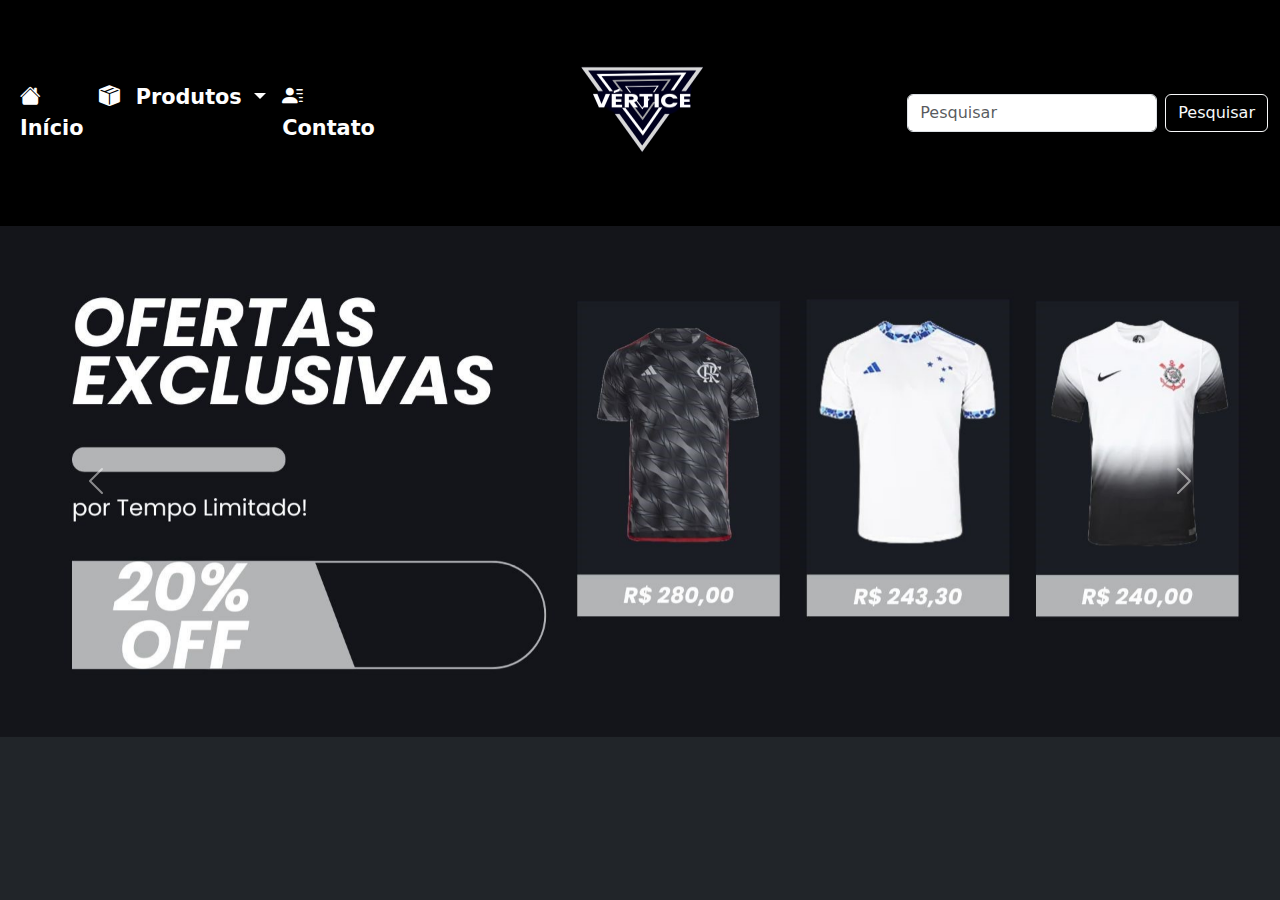
<file: index.html>
<!DOCTYPE html>
<html lang="pt-BR">
<head>
    <meta charset="UTF-8">
    <meta name="viewport" content="width=device-width, initial-scale=1.0">
    <title>Vértice - Página Principal</title>
    <link href="https://cdn.jsdelivr.net/npm/bootstrap@5.3.3/dist/css/bootstrap.min.css" rel="stylesheet" integrity="sha384-QWTKZyjpPEjISv5WaRU9OFeRpok6YctnYmDr5pNlyT2bRjXh0JMhjY6hW+ALEwIH" crossorigin="anonymous">
    <link rel="stylesheet" href="https://cdn.jsdelivr.net/npm/bootstrap-icons@1.11.3/font/bootstrap-icons.min.css">
    <link rel="stylesheet" href="Vertice.css">
</head>
<body class="bg-dark text-white">
    <header>
        <nav class="navbar navbar-expand-lg navbar-light">
            <div class="container-fluid">
              <div class="collapse navbar-collapse" id="navbarNav">
                <ul class="navbar-nav me-auto">
                    <li class="nav-item"><a class="nav-link" href="index.html"><i class="bi bi-house-fill me-2"></i> Início</a></li>
                    
                    <li class="nav-item dropdown">
                        <a class="nav-link dropdown-toggle" href="#" id="navbarDropdown" role="button" data-bs-toggle="dropdown" aria-expanded="false">
                            <i class="bi bi-box-seam-fill me-2"></i> Produtos
                        </a>
                        <ul class="dropdown-menu" aria-labelledby="navbarDropdown">
                            <li><a class="dropdown-item" href="Calca.html"><i class="bi bi-bag me-2"></i> Calças</a></li>
                            <li><a class="dropdown-item" href="Time.html"><i class="bi bi-bag me-2"></i> Camisas de Time</a></li>
                            <li><a class="dropdown-item" href="Street.html"><i class="bi bi-bag me-2"></i> Camisetas Streetwear</a></li>
                        </ul>
                    </li>
                    <li class="nav-item"><a class="nav-link" href="Contato.html"><i class="bi bi-person-lines-fill me-2"></i> Contato</a></li>
                </ul>
                <div class="d-flex justify-content-center w-100">
                    <a href="index.html" class="navbar-brand mx-auto">
                      <img src="img/file.png" alt="Logo" width="250" height="200">
                    </a>
                </div>
                
                <button class="navbar-toggler" type="button" data-bs-toggle="collapse" data-bs-target="#navbarNav" aria-controls="navbarNav" aria-expanded="false" aria-label="Toggle navigation">
                    <span class="navbar-toggler-icon"></span>
                </button>
                
                <form class="d-flex" role="search">
                    <input class="form-control me-2" type="search" placeholder="Pesquisar" aria-label="Search" style="width: 250px;">
                    <button class="btn btn-outline-light" type="submit">Pesquisar</button>
                </form>
            </div>
        </nav>
    </header>

    <main> 
        <div id="carouselExampleAutoplaying" class="carousel slide" data-bs-ride="carousel">
            <div class="carousel-inner">
                <div class="carousel-item active">
                    <img src="img/1.jpg" class="d-block w-100" alt="...">
                </div>
                <div class="carousel-item">
                    <img src="img/2.jpg" class="d-block w-100" alt="...">
                </div>
                <div class="carousel-item">
                    <img src="img/3.jpg" class="d-block w-100" alt="...">
                </div>
            </div>
            <button class="carousel-control-prev" type="button" data-bs-target="#carouselExampleAutoplaying" data-bs-slide="prev">
                <span class="carousel-control-prev-icon" aria-hidden="true"></span>
                <span class="visually-hidden">Previous</span>
            </button>
            <button class="carousel-control-next" type="button" data-bs-target="#carouselExampleAutoplaying" data-bs-slide="next">
                <span class="carousel-control-next-icon" aria-hidden="true"></span>
                <span class="visually-hidden">Next</span>
            </button>
        </div>
    </main>

    <footer class="bg-dark text-white text-center">
        <script src="https://cdn.jsdelivr.net/npm/bootstrap@5.3.3/dist/js/bootstrap.bundle.min.js" integrity="sha384-YvpcrYf0tY3lHB60NNkmXc5s9fDVZLESaAA55NDzOxhy9GkcIdslK1eN7N6jIeHz" crossorigin="anonymous"></script>
    </footer>
</body>
</html>
</file>
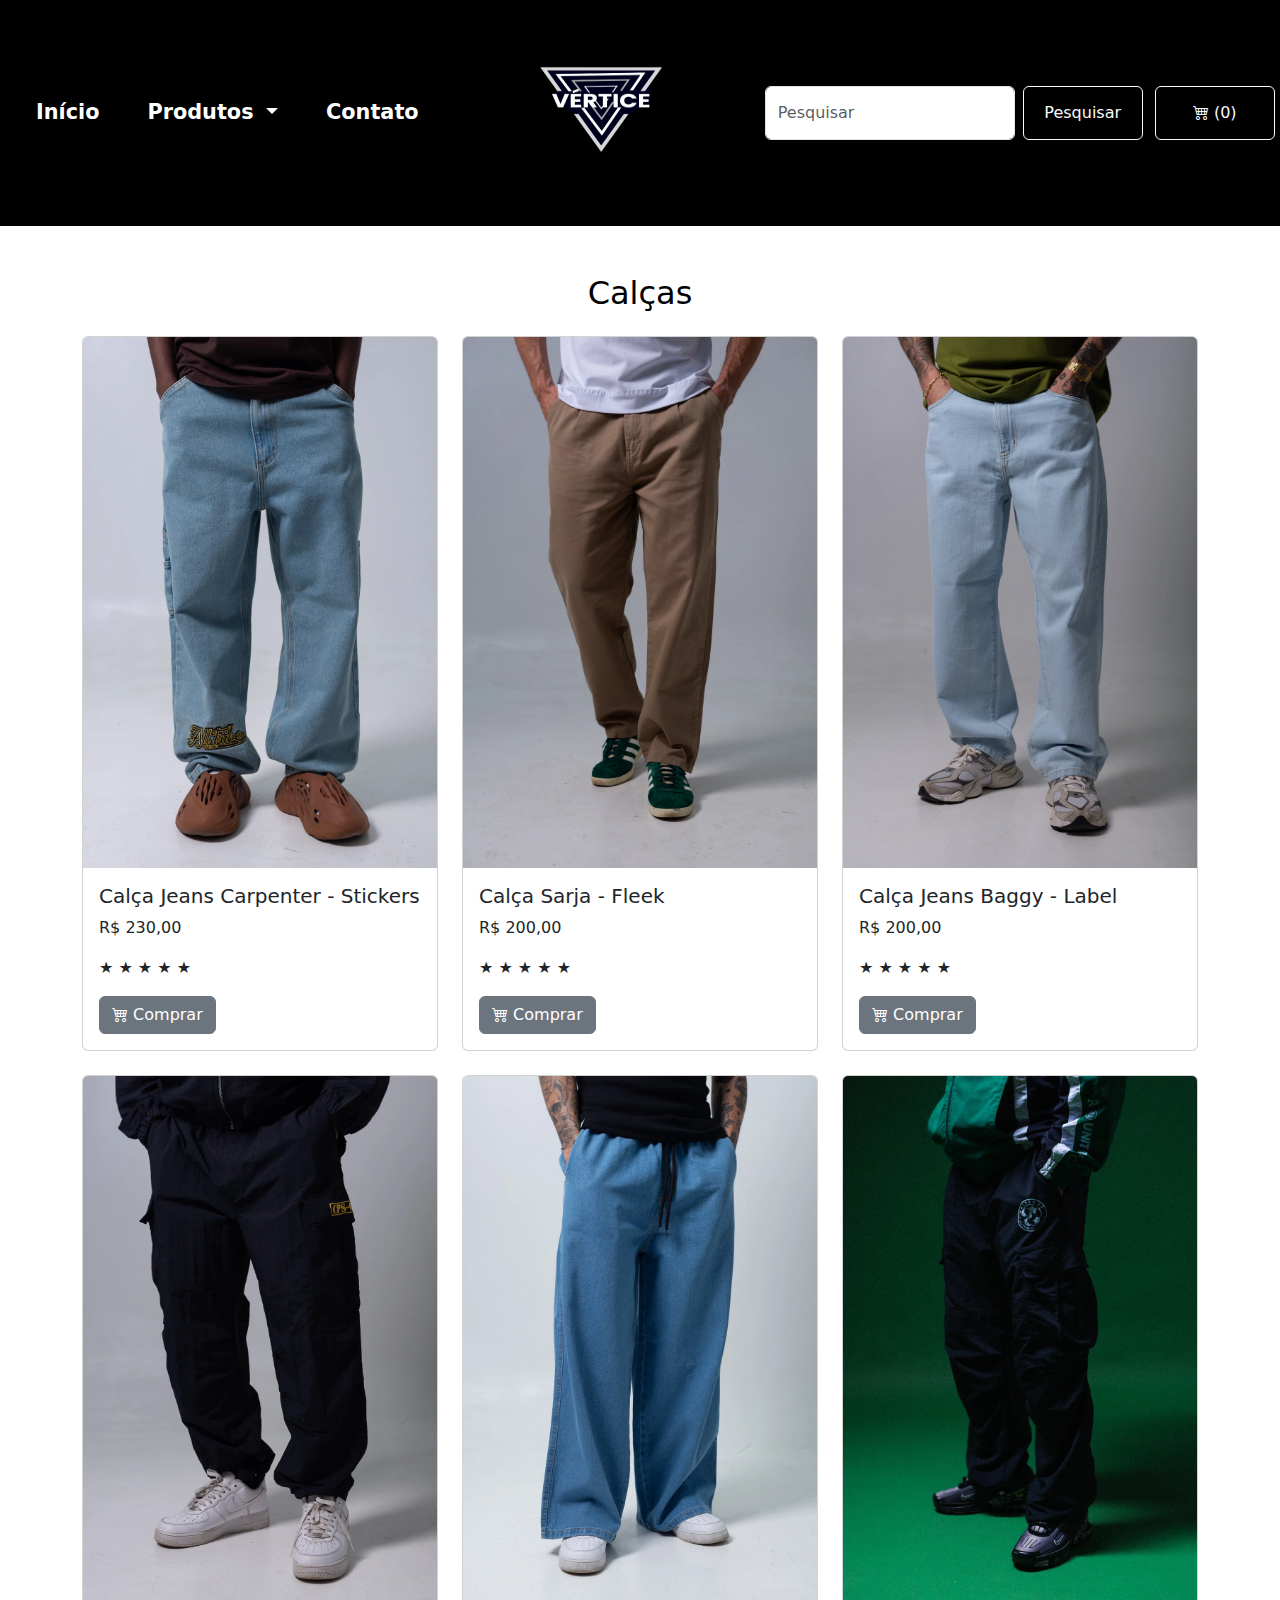
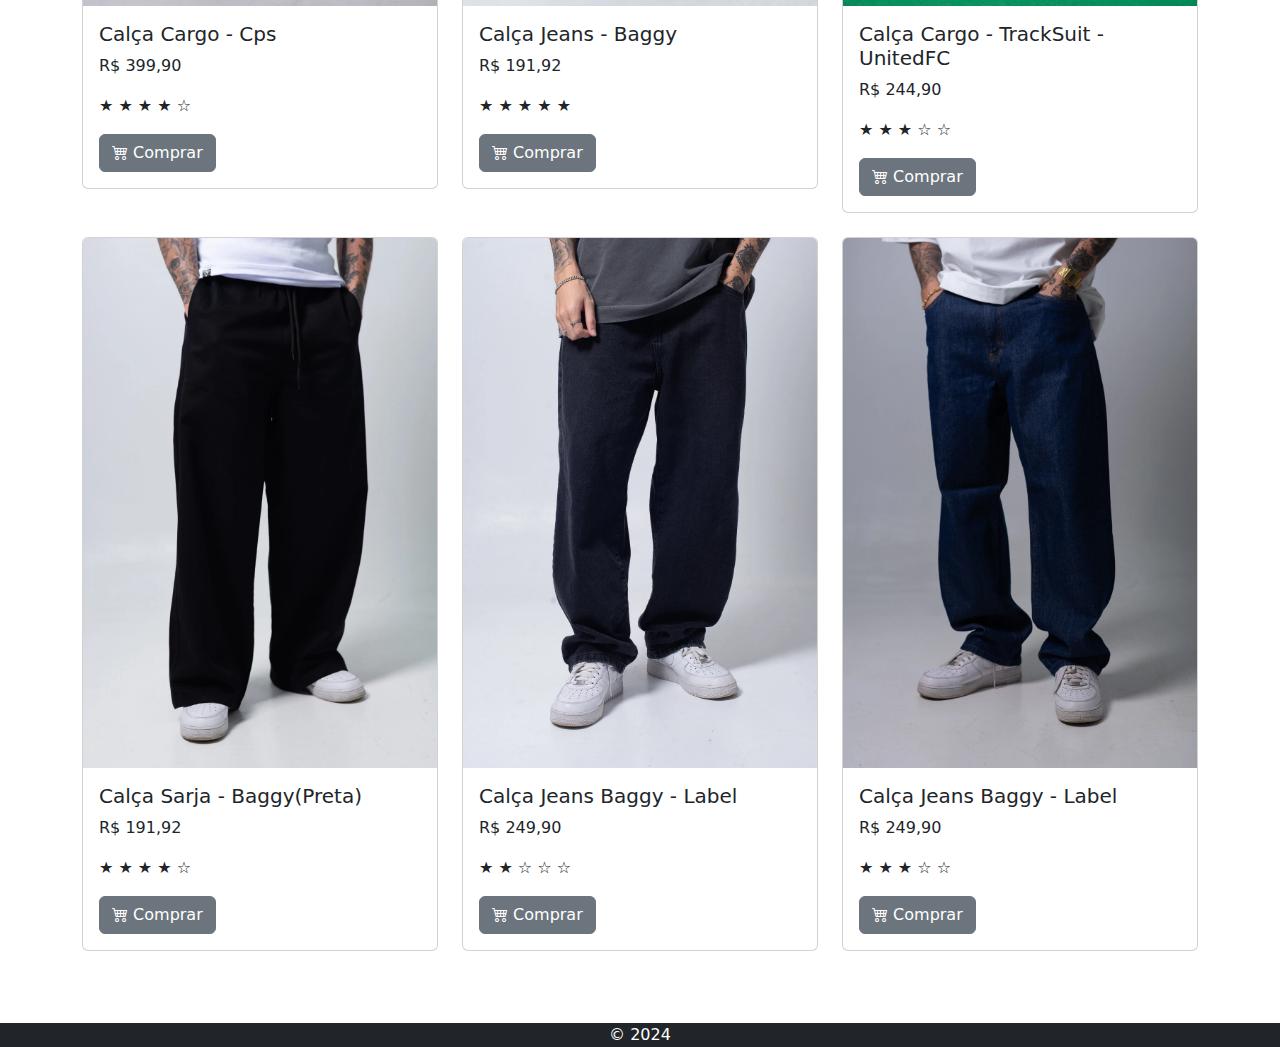
<file: Calca.html>
<!DOCTYPE html>
<html lang="pt-br">
<head>
    <meta charset="UTF-8">
    <title>Vértice - Calças </title>
    <link href="https://cdn.jsdelivr.net/npm/bootstrap@5.3.3/dist/css/bootstrap.min.css" rel="stylesheet" integrity="sha384-QWTKZyjpPEjISv5WaRU9OFeRpok6YctnYmDr5pNlyT2bRjXh0JMhjY6hW+ALEwIH" crossorigin="anonymous">
    <link rel="stylesheet" href="https://cdn.jsdelivr.net/npm/bootstrap-icons@1.11.3/font/bootstrap-icons.min.css">
    <link rel="stylesheet" href="css/Vertice.css">
    
</head>
<body class="bg-white text-black">

<header><nav class="navbar navbar-expand-lg navbar-light">
    <div class="container-fluid">
      <div class="collapse navbar-collapse" id="navbarNav">
       
        <ul class="navbar-nav me-auto">
            <li class="nav-item mx-3"><a class="nav-link" href="index.html">Início</a></li>
            
            <li class="nav-item dropdown mx-3">
                <a class="nav-link dropdown-toggle" href="#" id="navbarDropdown" role="button" data-bs-toggle="dropdown" aria-expanded="false">
                    Produtos
                </a>
                <ul class="dropdown-menu" aria-labelledby="navbarDropdown">
                    <li><a class="dropdown-item" href="Calca.html">Calças</a></li>
                    <li><a class="dropdown-item" href="Time.html">Camisas de Time</a></li>
                    <li><a class="dropdown-item" href="Street.html">Camisetas Streetwear</a></li>
                </ul>
            </li>
            
            <li class="nav-item mx-3"><a class="nav-link" href="Contato.html">Contato</a></li>
        </ul>
            </li>
        <div class="d-flex justify-content-center w-100">
            <a href="index.html" class="navbar-brand mx-auto">
                <img src="img/file.png" alt="Logo" width="250" height="200">
            </a>
        </div>
        
        <button class="navbar-toggler" type="button" data-bs-toggle="collapse" data-bs-target="#navbarNav" aria-controls="navbarNav" aria-expanded="false" aria-label="Toggle navigation">
            <span class="navbar-toggler-icon"></span>
        </button>
        
       
            
        <form class="d-flex" role="search">
            <input class="form-control me-2" type="search" placeholder="Pesquisar" aria-label="Search" style="width: 250px;">
            <button class="btn btn-outline-light" type="submit">Pesquisar</button>
        </form>
        </div>
    </div>
   
    <div class="d-flex">
        <button class="btn btn-outline-light" data-bs-toggle="modal" data-bs-target="#cartModal"><i class="bi bi-cart4"></i> (<span id="cartCount">0</span>)
        </button>
    </div>
    &emsp13;
</nav></header>
<main><div class="container my-5">
    <h2 class="text-center bg-white mb-4">Calças</h2>
    <div class="row">
        
        <div class="col-md-4 mb-4">
            <div class="card">
                <img src="img/escrita.jpg" class="card-img-top" alt="Imagem da Roupa 1">
                <div class="card-body">
                    <h5 class="card-title">Calça Jeans Carpenter - Stickers</h5>
                    <p class="card-text">R$ 230,00</p>
                    <div class="star-rating">
                        <span>★ ★ ★ ★ ★</span>
                    </div>
                    <button class="btn btn-secondary mt-3" onclick="addToCart('Calça Jeans Carpenter - Stickers', 230.00)"><i class="bi bi-cart4"></i> Comprar</button>
                </div>
            </div>
        </div>
        
        <div class="col-md-4 mb-4">
            <div class="card">
                <img src="img/modelomarrom.jpg" class="card-img-top" alt="Imagem da Roupa 2">
                <div class="card-body">
                    <h5 class="card-title">Calça Sarja - Fleek</h5>
                    <p class="card-text">R$ 200,00</p>
                    <div class="star-rating">
                        <span>★ ★ ★ ★ ★</span>
                    </div>
                    <button class="btn btn-secondary mt-3" onclick="addToCart('Calça Sarja - Fleek', 200.00)"><i class="bi bi-cart4"></i> Comprar</button>
                </div>
            </div>
        </div>
       
        <div class="col-md-4 mb-4">
            <div class="card">
                <img src="img/clara.jpg" class="card-img-top" alt="Imagem da Roupa 3">
                <div class="card-body">
                    <h5 class="card-title">Calça Jeans Baggy - Label</h5>
                    <p class="card-text">R$ 200,00</p>
                    <div class="star-rating">
                        <span>★ ★ ★ ★ ★</span>
                    </div>
                    <button class="btn btn-secondary mt-3" onclick="addToCart('Calça Jeans Baggy - Label', 200.00)"><i class="bi bi-cart4"></i> Comprar</button>
                </div>
            </div>
        </div>
        
        <div class="col-md-4 mb-4">
            <div class="card">
                <img src="img/calçacargo.jpg" class="card-img-top" alt="Imagem da Roupa 4">
                <div class="card-body">
                    <h5 class="card-title">Calça Cargo - Cps</h5>
                    <p class="card-text">R$ 399,90</p>
                    <div class="star-rating">
                        <span>★ ★ ★ ★ ☆</span>
                    </div>
                    <button class="btn btn-secondary mt-3" onclick="addToCart('Calça Cargo - Cps', 399.90)"><i class="bi bi-cart4"></i> Comprar</button>
                </div>
            </div>
        </div>
        
        <div class="col-md-4 mb-4">
            <div class="card">
                <img src="img/calçacorda.jpg" class="card-img-top" alt="Imagem da Roupa 5">
                <div class="card-body">
                    <h5 class="card-title">Calça Jeans - Baggy</h5>
                    <p class="card-text">R$ 191,92</p>
                    <div class="star-rating">
                        <span>★ ★ ★ ★ ★</span>
                    </div>
                    <button class="btn btn-secondary mt-3" onclick="addToCart('Calça Jeans - Baggy', 191.92)"><i class="bi bi-cart4"></i> Comprar</button>
                </div>
            </div>
        </div>
      
        <div class="col-md-4 mb-4">
            <div class="card">
                <img src="img/calçatime.jpg" class="card-img-top" alt="Imagem da Roupa 6">
                <div class="card-body">
                    <h5 class="card-title">Calça Cargo - TrackSuit - UnitedFC</h5>
                    <p class="card-text">R$ 244,90</p>
                    <div class="star-rating">
                        <span>★ ★ ★ ☆ ☆</span>
                    </div>
                    <button class="btn btn-secondary mt-3" onclick="addToCart('Calça Cargo - TrackSuit - UnitedFC', 244.90)"><i class="bi bi-cart4"></i> Comprar</button>
                </div>
            </div>
        </div>
     
        <div class="col-md-4 mb-4">
            <div class="card">
                <img src="img/cordapreta.jpg" class="card-img-top" alt="Imagem da Roupa 7">
                <div class="card-body">
                    <h5 class="card-title">Calça Sarja - Baggy(Preta)</h5>
                    <p class="card-text">R$ 191,92</p>
                    <div class="star-rating">
                        <span>★ ★ ★ ★ ☆</span>
                    </div>
                    <button class="btn btn-secondary mt-3" onclick="addToCart('Calça Sarja - Baggy(Preta)', 191.92)"><i class="bi bi-cart4"></i> Comprar</button>
                </div>
            </div>
        </div>
     
        <div class="col-md-4 mb-4">
            <div class="card">
                <img src="img/preta.jpg" class="card-img-top" alt="Imagem da Roupa 8">
                <div class="card-body">
                    <h5 class="card-title">Calça Jeans Baggy - Label</h5>
                    <p class="card-text">R$ 249,90</p>
                    <div class="star-rating">
                        <span>★ ★ ☆ ☆ ☆</span>
                    </div>
                    <button class="btn btn-secondary mt-3" onclick="addToCart('Calça Jeans Baggy - Label', 249.90)"><i class="bi bi-cart4"></i> Comprar</button>
                </div>
            </div>
        </div>
        
        <div class="col-md-4 mb-4">
            <div class="card">
                <img src="img/calçajeansescura.jpg" class="card-img-top" alt="Imagem da Roupa 9">
                <div class="card-body">
                    <h5 class="card-title">Calça Jeans Baggy - Label</h5>
                    <p class="card-text">R$ 249,90</p>
                    <div class="star-rating">
                        <span>★ ★ ★ ☆ ☆</span>
                    </div>
                    <button class="btn btn-secondary mt-3" onclick="addToCart('Calça Jeans Baggy - Label', 249.90)"><i class="bi bi-cart4"></i> Comprar</button>
                </div>
            </div>
        </div>
    </div>
</div>
<modal>
    <div class="modal fade" id="cartModal" tabindex="-1" aria-labelledby="cartModalLabel" aria-hidden="true">
        <div class="modal-dialog modal-dialog-centered">
            <div class="modal-content">
                <div class="modal-header">
                    <h5 class="modal-title" id="cartModalLabel">Carrinho de Compras</h5>
                    <button type="button" class="btn-close" data-bs-dismiss="modal" aria-label="Close"></button>
                </div>
                <div class="modal-body">
                    <ul id="cartItems" class="list-group">
                        <li class="list-group-item text-center">Seu carrinho está vazio</li>
                    </ul>
                </div>
                <div class="modal-footer">
                    <button type="button" class="btn btn-secondary" data-bs-dismiss="modal">Fechar</button>
                    
                </div>
            </div>
        </div>
    </div>
    </modal>
</main>
    


    


<footer class="bg-dark text-white text-center">
    <p class="mb-0">© 2024</p>
</footer>

<script src="https://cdn.jsdelivr.net/npm/@popperjs/core@2.11.7/dist/umd/popper.min.js"></script>
<script src="https://cdn.jsdelivr.net/npm/bootstrap@5.3.0/dist/js/bootstrap.min.js"></script>
<script>
    let cart = [];
    let cartCount = 0;

    function addToCart(productName, productPrice) {
        cart.push({ name: productName, price: productPrice });
        cartCount++;
        document.getElementById('cartCount').innerText = cartCount;

        const cartItems = document.getElementById('cartItems');
        cartItems.innerHTML = '';
        cart.forEach((item, index) => {
            const li = document.createElement('li');
            li.classList.add('list-group-item');
            li.textContent = `${item.name} - R$ ${item.price.toFixed(2)}`;
            cartItems.appendChild(li);
        });
    }
</script>
</body>
</html>
</file>
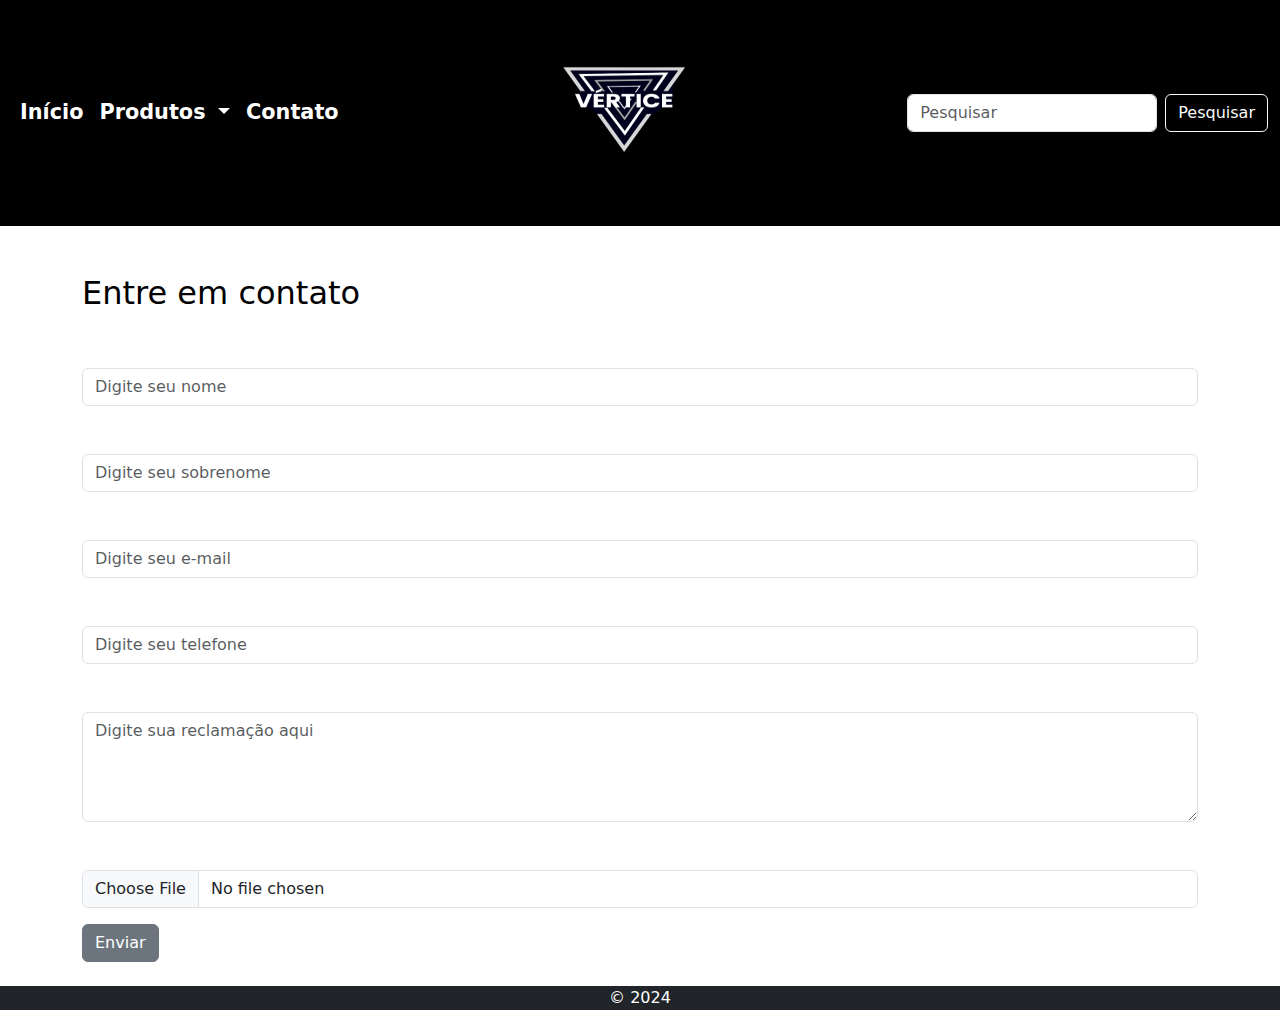
<file: Contato.html>
<!DOCTYPE html>
<html lang="pt-br">
<head>
    <meta charset="UTF-8">
    <title>Vértice - Página Principal</title>
    <link href="https://cdn.jsdelivr.net/npm/bootstrap@5.3.3/dist/css/bootstrap.min.css" rel="stylesheet" integrity="sha384-QWTKZyjpPEjISv5WaRU9OFeRpok6YctnYmDr5pNlyT2bRjXh0JMhjY6hW+ALEwIH" crossorigin="anonymous">
    <link rel="stylesheet" href="Vertice.css">
</head>
<body class="bg-white text-white">
<header> <nav class="navbar navbar-expand-lg navbar-light">
    <div class="container-fluid">
      <div class="collapse navbar-collapse" id="navbarNav">
       
        <ul class="navbar-nav me-auto">
            <li class="nav-item"><a class="nav-link" href="index.html">Início</a></li>
            
      
            <li class="nav-item dropdown">
                <a class="nav-link dropdown-toggle" href="#" id="navbarDropdown" role="button" data-bs-toggle="dropdown" aria-expanded="false">
                    Produtos
                </a>
                <ul class="dropdown-menu" aria-labelledby="navbarDropdown">
                    <li><a class="dropdown-item" href="Calca.html">Calças</a></li>
                    <li><a class="dropdown-item" href="Time.html">Camisas de Time</a></li>
                    <li><a class="dropdown-item" href="Street.html">Camisetas Streetwear</a></li>
                </ul>
            </li>
            
            <li class="nav-item"><a class="nav-link" href="Contato.html">Contato</a></li>
        </ul>
        <div class="d-flex justify-content-center w-100">
            <a href="index.html" class="navbar-brand mx-auto">
                <img src="img/file.png" alt="Logo" width="250" height="200">
            </a>
        </div>
        
        <button class="navbar-toggler" type="button" data-bs-toggle="collapse" data-bs-target="#navbarNav" aria-controls="navbarNav" aria-expanded="false" aria-label="Toggle navigation">
            <span class="navbar-toggler-icon"></span>
        </button>
        
       
            
            
        <form class="d-flex" role="search">
            <input class="form-control me-2" type="search" placeholder="Pesquisar" aria-label="Search" style="width: 250px;">
            <button class="btn btn-outline-light" type="submit">Pesquisar</button>
        </form>
        </div>
    </div>
</nav> 
</header>
<main>
    <div class="container mt-5">
        <h2 class="text-black bg-white mb-4">Entre em contato</h2>
        <form>
            <div class="mb-3">
                <label for="firstName" class="form-label">Nome</label>
                <input type="text" class="form-control" id="firstName" placeholder="Digite seu nome">
            </div>
            <div class="mb-3">
                <label for="lastName" class="form-label">Sobrenome</label>
                <input type="text" class="form-control" id="lastName" placeholder="Digite seu sobrenome">
            </div>
            <div class="mb-3">
                <label for="email" class="form-label">E-mail</label>
                <input type="email" class="form-control" id="email" placeholder="Digite seu e-mail">
            </div>
            <div class="mb-3">
                <label for="phone" class="form-label">Telefone</label>
                <input type="tel" class="form-control" id="phone" placeholder="Digite seu telefone">
            </div>
            <div class="mb-3">
                <label for="complaint" class="form-label">Reclamações</label>
                <textarea class="form-control" id="complaint" rows="4" placeholder="Digite sua reclamação aqui"></textarea>
            </div>
            <div class="mb-3">
                <label for="imageUpload" class="form-label">Anexar Imagens</label>
                <input type="file" class="form-control" id="imageUpload" accept="image/*">
            </div>
            <button type="submit" class="btn btn-secondary">Enviar</button>
        </form>
    </div>
    &emsp14;
</main>
<footer class="bg-dark text-white text-center">
    <p class="mb-0">© 2024</p>
</footer>

<script src="https://cdn.jsdelivr.net/npm/@popperjs/core@2.11.7/dist/umd/popper.min.js"></script>
<script src="https://cdn.jsdelivr.net/npm/bootstrap@5.3.0/dist/js/bootstrap.min.js"></script>

</body>
</html>
</file>
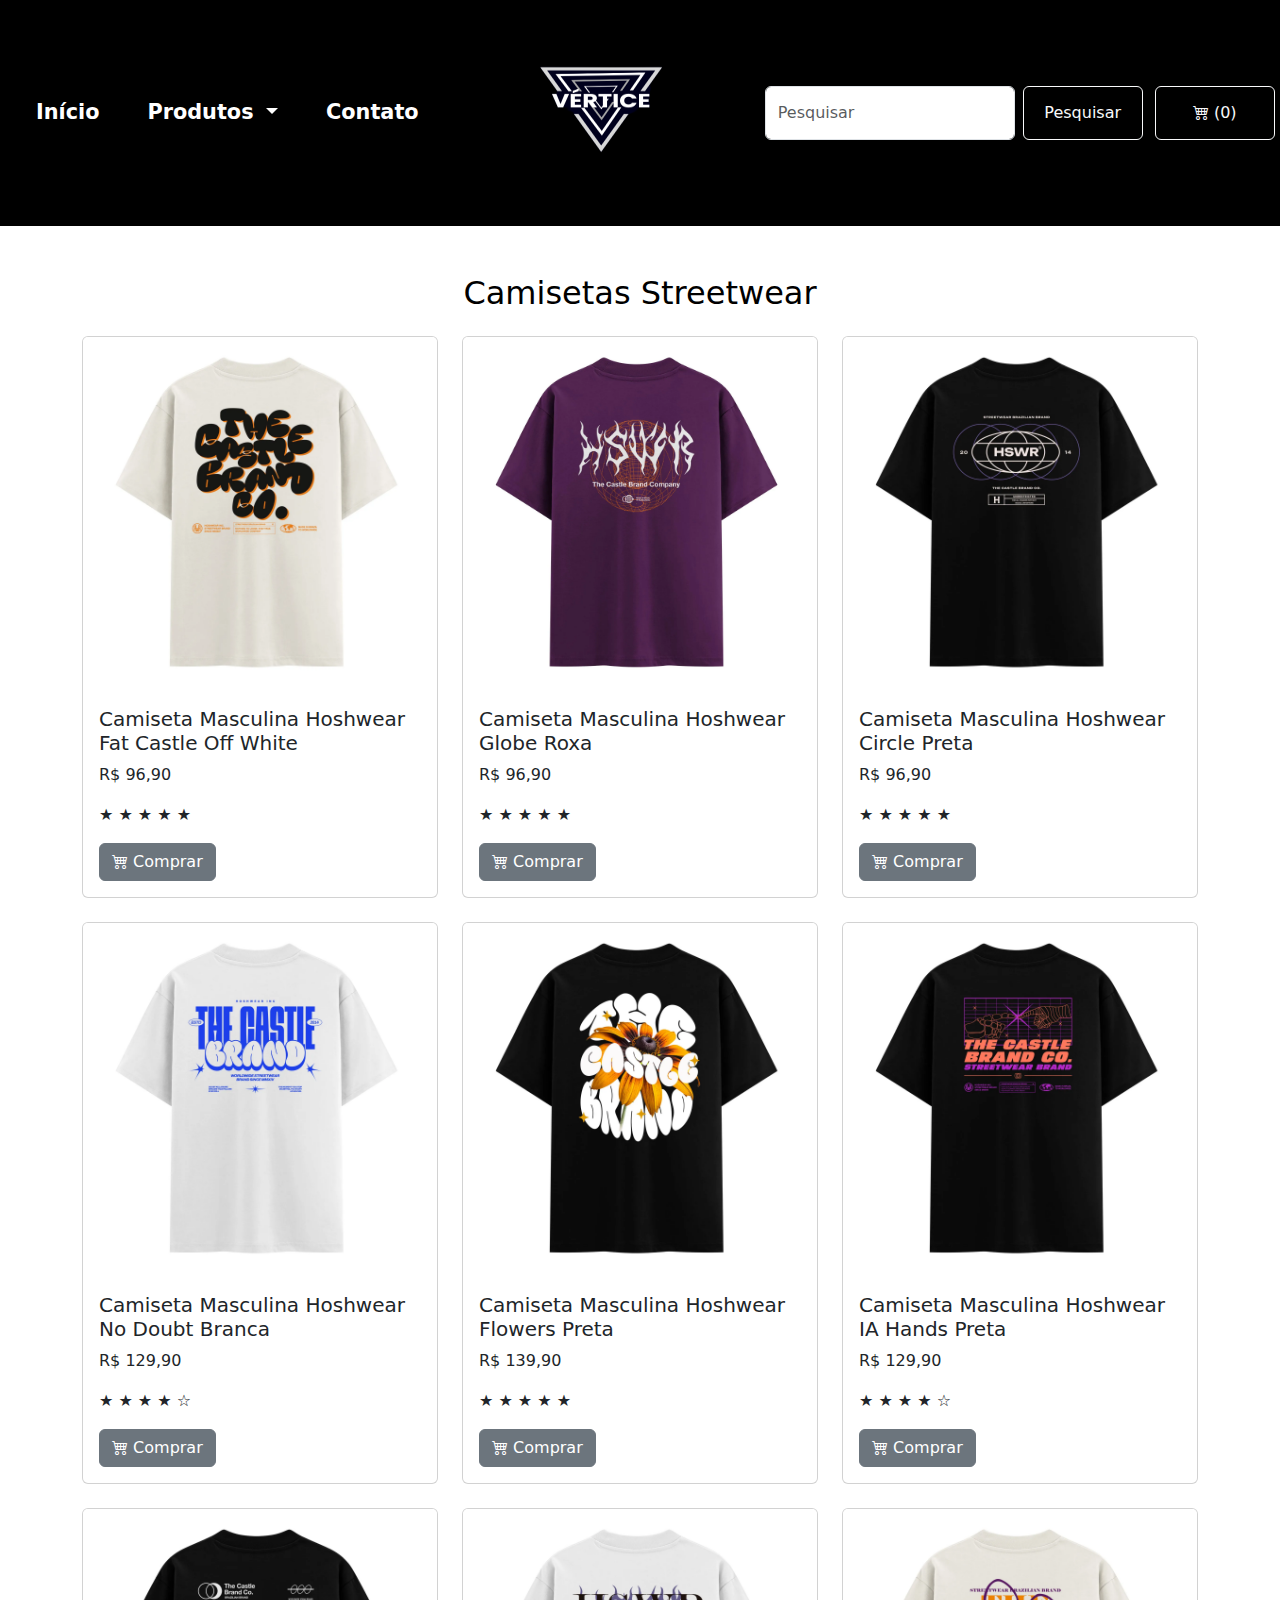
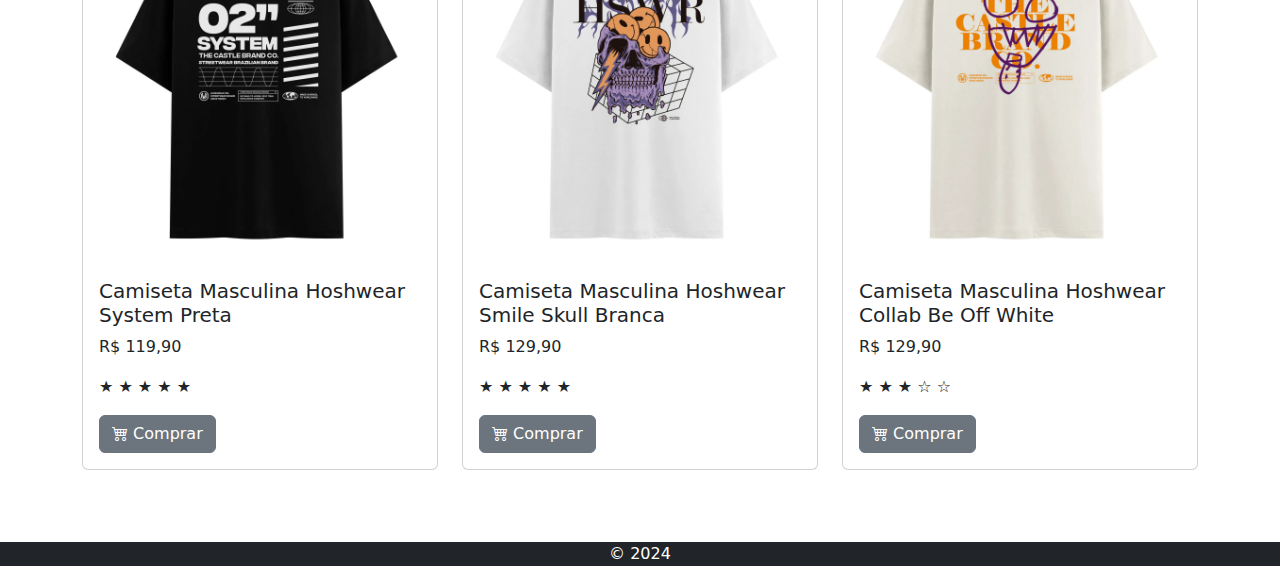
<file: street.html>
<!DOCTYPE html>
<html lang="pt-br">
<head>
    <meta charset="UTF-8">
    <title>Vértice - Camisetas Streetwear</title>
    <link href="https://cdn.jsdelivr.net/npm/bootstrap@5.3.3/dist/css/bootstrap.min.css" rel="stylesheet" integrity="sha384-QWTKZyjpPEjISv5WaRU9OFeRpok6YctnYmDr5pNlyT2bRjXh0JMhjY6hW+ALEwIH" crossorigin="anonymous">
    <link rel="stylesheet" href="css/Vertice.css">
</head>
<body class="bg-white text-black">
    <header><nav class="navbar navbar-expand-lg navbar-light">
        <div class="container-fluid">
          <div class="collapse navbar-collapse" id="navbarNav">
            <ul class="navbar-nav me-auto">
                <li class="nav-item mx-3"><a class="nav-link" href="index.html">Início</a></li>
                
                <li class="nav-item dropdown mx-3">
                    <a class="nav-link dropdown-toggle" href="#" id="navbarDropdown" role="button" data-bs-toggle="dropdown" aria-expanded="false">
                        Produtos
                    </a>
                    <ul class="dropdown-menu" aria-labelledby="navbarDropdown">
                        <li><a class="dropdown-item" href="Calca.html">Calças</a></li>
                        <li><a class="dropdown-item" href="Time.html">Camisas de Time</a></li>
                        <li><a class="dropdown-item" href="Street.html">Camisetas Streetwear</a></li>
                    </ul>
                </li>
                
                <li class="nav-item mx-3"><a class="nav-link" href="Contato.html">Contato</a></li>
            </ul>
                </li>
                
            <div class="d-flex justify-content-center w-100">
                <a href="index.html" class="navbar-brand mx-auto">
                    <img src="img/file.png" alt="Logo" width="250" height="200">
                </a>
            </div>
            
            <button class="navbar-toggler" type="button" data-bs-toggle="collapse" data-bs-target="#navbarNav" aria-controls="navbarNav" aria-expanded="false" aria-label="Toggle navigation">
                <span class="navbar-toggler-icon"></span>
            </button>
            
           
                
                
            <form class="d-flex" role="search">
                <input class="form-control me-2" type="search" placeholder="Pesquisar" aria-label="Search" style="width: 250px;">
                <button class="btn btn-outline-light" type="submit">Pesquisar</button>
            </form>
            </div>
        </div>
        <div class="d-flex">
            <button class="btn btn-outline-light" data-bs-toggle="modal" data-bs-target="#cartModal"><i class="bi bi-cart4"></i> (<span id="cartCount">0</span>)
            </button>
        </div>
        &emsp13;
    </nav>
    </nav></header>
     <main><div class="container my-5">
        <h2 class="text-center mb-4">Camisetas Streetwear</h2>
        <div class="row">
            
            <div class="col-md-4 mb-4">
                <div class="card">
                    <img src="img/laranja.jpg" class="card-img-top" alt="Imagem da Roupa 1">
                    <div class="card-body">
                        <h5 class="card-title">Camiseta Masculina Hoshwear Fat Castle Off White</h5>
                        <p class="card-text">R$ 96,90</p>
                        <div class="star-rating">
                            <span>★ ★ ★ ★ ★</span>
                        </div>
                        <button class="btn btn-secondary mt-3" onclick="addToCart('Camiseta Masculina Hoshwear Fat Castle',  96,90)"><i class="bi bi-cart4"></i> Comprar</button>
                    </div>
                </div>
            </div>
            
            <div class="col-md-4 mb-4">
                <div class="card">
                    <img src="img/roxo.jpg" class="card-img-top" alt="Imagem da Roupa 2">
                    <div class="card-body">
                        <h5 class="card-title">Camiseta Masculina Hoshwear Globe Roxa</h5>
                        <p class="card-text">R$ 96,90</p>
                        <div class="star-rating">
                            <span>★ ★ ★ ★ ★</span>
                        </div>
                        <button class="btn btn-secondary mt-3" onclick="addToCart('Camiseta Masculina Hoshwear Globe Roxa', 96,90)"><i class="bi bi-cart4"></i> Comprar</button>
                    </div>
                </div>
            </div>
           
            <div class="col-md-4 mb-4">
                <div class="card">
                    <img src="img/pretabanner.jpg" class="card-img-top" alt="Imagem da Roupa 3">
                    <div class="card-body">
                        <h5 class="card-title">Camiseta Masculina Hoshwear Circle Preta</h5>
                        <p class="card-text">R$ 96,90</p>
                        <div class="star-rating">
                            <span>★ ★ ★ ★ ★</span>
                        </div>
                        <button class="btn btn-secondary mt-3" onclick="addToCart('Camiseta Masculina Hoshwear Circle Preta', 96,90)"><i class="bi bi-cart4"></i> Comprar</button>
                    </div>
                </div>
            </div>
            
            <div class="col-md-4 mb-4">
                <div class="card">
                    <img src="img/azul.jpg" class="card-img-top" alt="Imagem da Roupa 4">
                    <div class="card-body">
                        <h5 class="card-title">Camiseta Masculina Hoshwear No Doubt Branca</h5>
                        <p class="card-text">R$ 129,90 </p>
                        <div class="star-rating">
                            <span>★ ★ ★ ★ ☆</span>
                        </div>
                        <button class="btn btn-secondary mt-3" onclick="addToCart('Camiseta Masculina Hoshwear No Doubt Branca', 129,90)"> <i class="bi bi-cart4"></i> Comprar</button>
                    </div>
                </div>
            </div>
            
            <div class="col-md-4 mb-4">
                <div class="card">
                    <img src="img/flower.jpg" class="card-img-top" alt="Imagem da Roupa 5">
                    <div class="card-body">
                        <h5 class="card-title">Camiseta Masculina Hoshwear Flowers Preta</h5>
                        <p class="card-text">R$ 139,90 </p>
                        <div class="star-rating">
                            <span>★ ★ ★ ★ ★</span>
                        </div>
                        <button class="btn btn-secondary mt-3" onclick="addToCart('Camiseta Masculina Hoshwear Flowers Preta', 139,90)"><i class="bi bi-cart4"></i> Comprar</button>
                    </div>
                </div>
            </div>
          
            <div class="col-md-4 mb-4">
                <div class="card">
                    <img src="img/pretavermelha.jpg" class="card-img-top" alt="Imagem da Roupa 6">
                    <div class="card-body">
                        <h5 class="card-title">Camiseta Masculina Hoshwear IA Hands Preta</h5>
                        <p class="card-text">R$ 129,90 </p>
                        <div class="star-rating">
                            <span>★ ★ ★ ★ ☆</span>
                        </div>
                        <button class="btn btn-secondary mt-3" onclick="addToCart('Camiseta Masculina Hoshwear IA Hands Preta', 129,90)"><i class="bi bi-cart4"></i> Comprar</button>
                    </div>
                </div>
            </div>
         
            <div class="col-md-4 mb-4">
                <div class="card">
                    <img src="img/pretabranca.jpg" class="card-img-top" alt="Imagem da Roupa 7">
                    <div class="card-body">
                        <h5 class="card-title">Camiseta Masculina Hoshwear System Preta</h5>
                        <p class="card-text">R$ 119,90 </p>
                        <div class="star-rating">
                            <span>★ ★ ★ ★ ★</span>
                        </div>
                        <button class="btn btn-secondary mt-3" onclick="addToCart('Camiseta Masculina Hoshwear System Preta', 119,90)"><i class="bi bi-cart4"></i> Comprar</button>
                    </div>
                </div>
            </div>
         
            <div class="col-md-4 mb-4">
                <div class="card">
                    <img src="img/caveira.jpg" class="card-img-top" alt="Imagem da Roupa 8">
                    <div class="card-body">
                        <h5 class="card-title">Camiseta Masculina Hoshwear Smile Skull Branca</h5>
                        <p class="card-text">R$ 129,90</p>
                        <div class="star-rating">
                            <span>★ ★ ★ ★ ★</span>
                        </div>
                        <button class="btn btn-secondary mt-3" onclick="addToCart('Camiseta Masculina Hoshwear Smile Skull Branca', 129,90)"><i class="bi bi-cart4"></i> Comprar</button>
                    </div>
                </div>
            </div>
            
            <div class="col-md-4 mb-4">
                <div class="card">
                    <img src="img/brancalaranja.jpg" class="card-img-top" alt="Imagem da Roupa 9">
                    <div class="card-body">
                        <h5 class="card-title">Camiseta Masculina Hoshwear Collab Be Off White</h5>
                        <p class="card-text">R$ 129,90</p>
                        <div class="star-rating">
                            <span>★ ★ ★ ☆ ☆</span>
                        </div>
                        <button class="btn btn-secondary mt-3" onclick="addToCart('Camiseta Masculina Hoshwear Collab Be Off White', 129,90)"><i class="bi bi-cart4"></i> Comprar</button>
                    </div>
                </div>
            </div>
        </div>
    </div>
    <modal>
        <div class="modal fade" id="cartModal" tabindex="-1" aria-labelledby="cartModalLabel" aria-hidden="true">
            <div class="modal-dialog modal-dialog-centered">
                <div class="modal-content">
                    <div class="modal-header">
                        <h5 class="modal-title" id="cartModalLabel">Carrinho de Compras</h5>
                        <button type="button" class="btn-close" data-bs-dismiss="modal" aria-label="Close"></button>
                    </div>
                    <div class="modal-body">
                        <ul id="cartItems" class="list-group">
                            <li class="list-group-item text-center">Seu carrinho está vazio</li>
                        </ul>
                    </div>
                    <div class="modal-footer">
                        <button type="button" class="btn btn-secondary" data-bs-dismiss="modal">Fechar</button>
                        
                    </div>
                </div>
            </div>
        </div>
    </modal>
</main> 
    


    



<footer  class="bg-dark text-white text-center">
    <p class="mb-0">© 2024</p>
</footer>

<script src="https://cdn.jsdelivr.net/npm/@popperjs/core@2.11.7/dist/umd/popper.min.js"></script>
<script src="https://cdn.jsdelivr.net/npm/bootstrap@5.3.0/dist/js/bootstrap.min.js"></script>
<script>
    function addToCart() {
        var cartModal = new bootstrap.Modal(document.getElementById('cartModal'));
        cartModal.show();
    }
</script>
<script>
    let cart = [];
    let cartCount = 0;

    function addToCart(productName, productPrice) {
        cart.push({ name: productName, price: productPrice });
        cartCount++;
        document.getElementById('cartCount').innerText = cartCount;

        const cartItems = document.getElementById('cartItems');
        cartItems.innerHTML = '';
        cart.forEach((item, index) => {
            const li = document.createElement('li');
            li.classList.add('list-group-item');
            li.textContent = `${item.name} - R$ ${item.price.toFixed(2)}`;
            cartItems.appendChild(li);
        });
    }
</script>
</body>
</html>
</file>
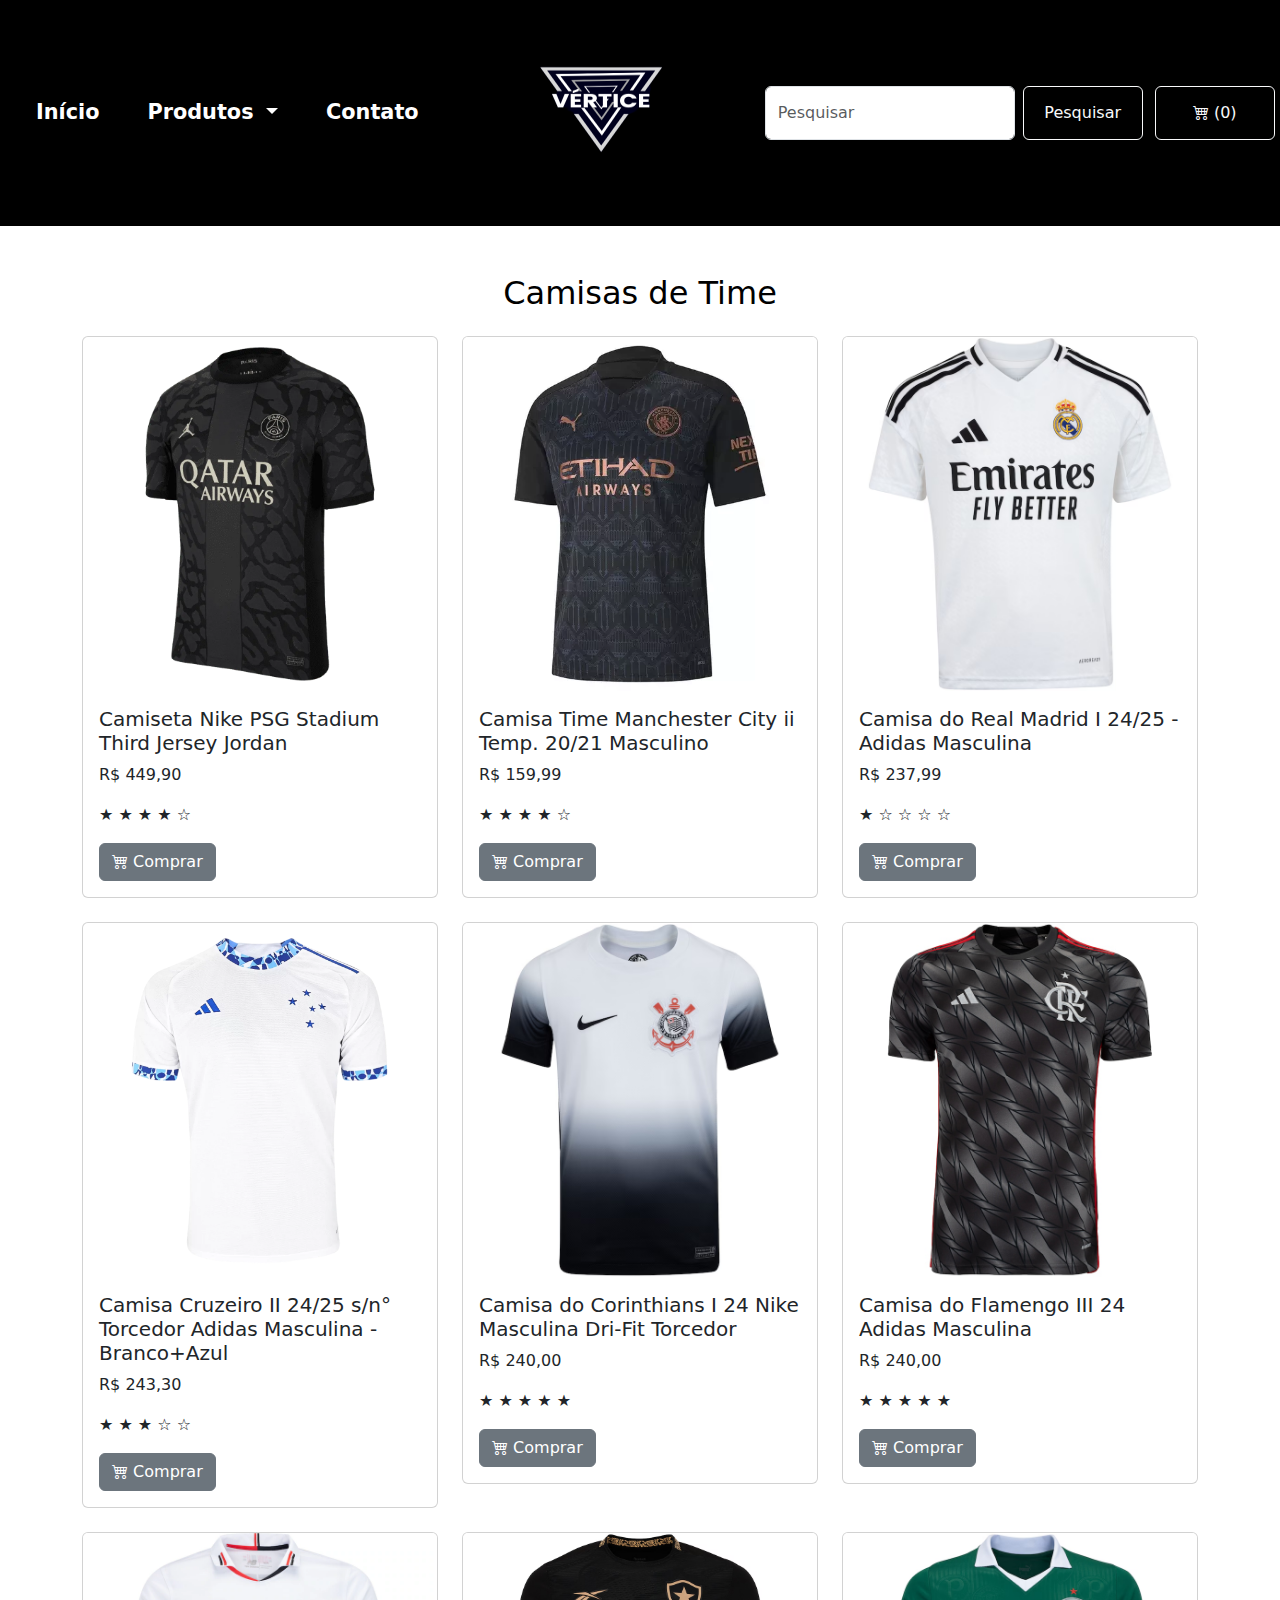
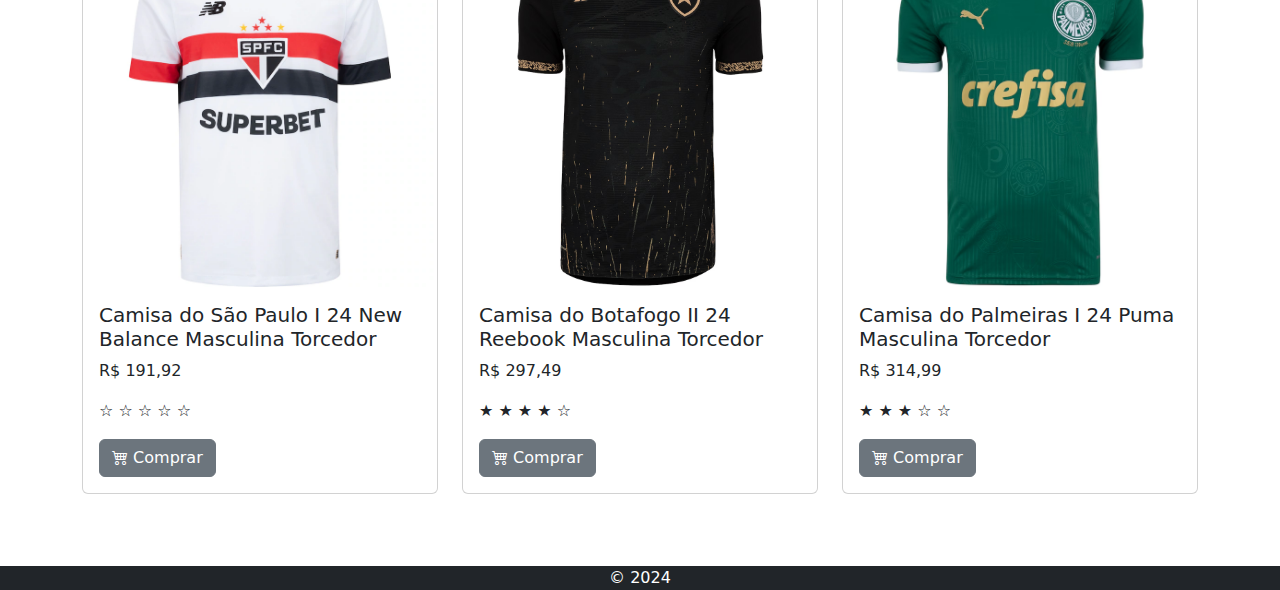
<file: Time.html>
<!DOCTYPE html>
<html lang="pt-br">
<head>
    <meta charset="UTF-8">
    <title>Vértice - Camisas de Time</title>
    <link href="https://cdn.jsdelivr.net/npm/bootstrap@5.3.3/dist/css/bootstrap.min.css" rel="stylesheet" integrity="sha384-QWTKZyjpPEjISv5WaRU9OFeRpok6YctnYmDr5pNlyT2bRjXh0JMhjY6hW+ALEwIH" crossorigin="anonymous">
    <link rel="stylesheet" href="css/Vertice.css">
    
</head>
<body class="bg-white text-black">

<header><nav class="navbar navbar-expand-lg navbar-light">
    <div class="container-fluid">
      <div class="collapse navbar-collapse" id="navbarNav">
       
        <ul class="navbar-nav me-auto">
            <li class="nav-item mx-3"><a class="nav-link" href="index.html">Início</a></li>
            
            <li class="nav-item dropdown mx-3">
                <a class="nav-link dropdown-toggle" href="#" id="navbarDropdown" role="button" data-bs-toggle="dropdown" aria-expanded="false">
                    Produtos
                </a>
                <ul class="dropdown-menu" aria-labelledby="navbarDropdown">
                    <li><a class="dropdown-item" href="Calca.html">Calças</a></li>
                    <li><a class="dropdown-item" href="Time.html">Camisas de Time</a></li>
                    <li><a class="dropdown-item" href="Street.html">Camisetas Streetwear</a></li>
                </ul>
            </li>
            
            <li class="nav-item mx-3"><a class="nav-link" href="Contato.html">Contato</a></li>
        </ul>
            </li>
        <div class="d-flex justify-content-center w-100">
            <a href="index.html" class="navbar-brand mx-auto">
                <img src="img/file.png" alt="Logo" width="250" height="200">
            </a>
        </div>
        
        <button class="navbar-toggler" type="button" data-bs-toggle="collapse" data-bs-target="#navbarNav" aria-controls="navbarNav" aria-expanded="false" aria-label="Toggle navigation">
            <span class="navbar-toggler-icon"></span>
        </button>
        
       
            
        <form class="d-flex" role="search">
            <input class="form-control me-2" type="search" placeholder="Pesquisar" aria-label="Search" style="width: 250px;">
            <button class="btn btn-outline-light" type="submit">Pesquisar</button>
        </form>
        </div>
    </div>
   
    <div class="d-flex">
        <button class="btn btn-outline-light" data-bs-toggle="modal" data-bs-target="#cartModal"><i class="bi bi-cart4"></i> (<span id="cartCount">0</span>)
        </button>
    </div>
    &emsp13;
</nav></header>

<main><div class="container my-5">
    <h2 class="text-center bg-white mb-4">Camisas de Time</h2>
    <div class="row">
        
        <div class="col-md-4 mb-4">
            <div class="card">
                <img src="img/Camiseta Nike PSG Stadium Third Jersey Jordan Juvenil 20232024.jpg" class="card-img-top" alt="Imagem da Roupa 1">
                <div class="card-body">
                    <h5 class="card-title">Camiseta Nike PSG Stadium Third Jersey Jordan </h5>
                    <p class="card-text">R$ 449,90</p>
                    
                            <div class="star-rating">
                                <span>★ ★ ★ ★ ☆</span>
                            </div>
                            <button class="btn btn-secondary mt-3" onclick="addToCart('Camiseta Nike PSG Stadium', 449.90)"><i class="bi bi-cart4"></i> Comprar</button>
                            
                </div>
            </div>
        </div>
        
        <div class="col-md-4 mb-4">
            <div class="card">
                <img src="img/Camisa Time Manchester City ii.jpg" class="card-img-top" alt="Imagem da Roupa 2">
                <div class="card-body">
                    <h5 class="card-title">Camisa Time Manchester City ii Temp. 20/21 Masculino</h5>
                    <p class="card-text">R$ 159,99</p>
                    <div class="star-rating">
                        <span>★ ★ ★ ★ ☆</span>
                    </div>
                    <button class="btn btn-secondary mt-3" onclick="addToCart('Camisa Time Manchester City', 159.99)"><i class="bi bi-cart4"></i> Comprar</button>
                </div>
            </div>
        </div>
       
        <div class="col-md-4 mb-4">
            <div class="card">
                <img src="img/Emirates.jpg" class="card-img-top" alt="Imagem da Roupa 3">
                <div class="card-body">
                    <h5 class="card-title">Camisa do Real Madrid I 24/25 - Adidas Masculina</h5>
                    <p class="card-text">R$ 237,99</p>
                    <div class="star-rating">
                        <span>★ ☆ ☆ ☆ ☆</span>
                    </div>
                    <button class="btn btn-secondary mt-3" onclick="addToCart('Camisa do Real Madrid', 237.99)"><i class="bi bi-cart4"></i> Comprar</button>
                </div>
            </div>
        </div>
        
        <div class="col-md-4 mb-4">
            <div class="card">
                <img src="img/cruzeiro.png" class="card-img-top" alt="Imagem da Roupa 4">
                <div class="card-body">
                    <h5 class="card-title">Camisa Cruzeiro II 24/25 s/n° Torcedor Adidas Masculina - Branco+Azul</h5>
                    <p class="card-text">R$ 243,30</p>
                    <div class="star-rating">
                        <span>★ ★ ★ ☆ ☆</span>
                    </div>
                    <button class="btn btn-secondary mt-3" onclick="addToCart('Camisa Cruzeiro', 243.30)"><i class="bi bi-cart4"></i> Comprar</button>
                </div>
            </div>
        </div>
        
        <div class="col-md-4 mb-4">
            <div class="card">
                <img src="img/corinthians.jpg" class="card-img-top" alt="Imagem da Roupa 5">
                <div class="card-body">
                    <h5 class="card-title">Camisa do Corinthians I 24 Nike  Masculina Dri-Fit Torcedor</h5>
                    <p class="card-text">R$ 240,00</p>
                    <div class="star-rating">
                        <span>★ ★ ★ ★ ★</span>
                    </div>
                    <button class="btn btn-secondary mt-3" onclick="addToCart('Camisa do Corinthians', 240.00)"><i class="bi bi-cart4"></i> Comprar</button>
                </div>
            </div>
        </div>
      
        <div class="col-md-4 mb-4">
            <div class="card">
                <img src="img/flamengo.png" class="card-img-top" alt="Imagem da Roupa 6">
                <div class="card-body">
                    <h5 class="card-title">Camisa do Flamengo III 24 Adidas Masculina</h5>
                    <p class="card-text">R$ 240,00</p>
                    <div class="star-rating">
                        <span>★ ★ ★ ★ ★</span>
                    </div>
                    <button class="btn btn-secondary mt-3" onclick="addToCart('Camisa do Flamengo', 240.00)"><i class="bi bi-cart4"></i> Comprar</button>
                </div>
            </div>
        </div>
     
        <div class="col-md-4 mb-4">
            <div class="card">
                <img src="img/sp.jpg" class="card-img-top" alt="Imagem da Roupa 7">
                <div class="card-body">
                    <h5 class="card-title">Camisa do São Paulo I 24 New Balance Masculina Torcedor</h5>
                    <p class="card-text">R$ 191,92</p>
                    <div class="star-rating">
                        <span>☆ ☆ ☆ ☆ ☆</span>
                    </div>
                    <button class="btn btn-secondary mt-3" onclick="addToCart('Camisa do São Paulo', 191.92)"><i class="bi bi-cart4"></i> Comprar</button>
                </div>
            </div>
        </div>
     
        <div class="col-md-4 mb-4">
            <div class="card">
                <img src="img/botafogo.jpg" class="card-img-top" alt="Imagem da Roupa 8">
                <div class="card-body">
                    <h5 class="card-title">Camisa do Botafogo II 24 Reebook Masculina Torcedor</h5>
                    <p class="card-text">R$ 297,49</p>
                    <div class="star-rating">
                        <span>★ ★ ★ ★ ☆</span>
                    </div>
                    <button class="btn btn-secondary mt-3" onclick="addToCart('Camisa do Botafogo', 297.49)"><i class="bi bi-cart4"></i> Comprar</button>
                </div>
            </div>
        </div>
        
        <div class="col-md-4 mb-4">
            <div class="card">
                <img src="img/palmeiras.jpg" class="card-img-top" alt="Imagem da Roupa 9">
                <div class="card-body">
                    <h5 class="card-title">Camisa do Palmeiras I 24 Puma Masculina Torcedor</h5>
                    <p class="card-text">R$ 314,99 </p>
                    <div class="star-rating">
                        <span>★ ★ ★ ☆ ☆</span>
                    </div>
                    <button class="btn btn-secondary mt-3" onclick="addToCart('Camisa do Palmeiras', 314.99)"><i class="bi bi-cart4"></i> Comprar</button>
                </div>
            </div>
        </div>
    </div>
</div>
<modal>
<div class="modal fade" id="cartModal" tabindex="-1" aria-labelledby="cartModalLabel" aria-hidden="true">
    <div class="modal-dialog modal-dialog-centered">
        <div class="modal-content">
            <div class="modal-header">
                <h5 class="modal-title" id="cartModalLabel">Carrinho de Compras</h5>
                <button type="button" class="btn-close" data-bs-dismiss="modal" aria-label="Close"></button>
            </div>
            <div class="modal-body">
                <ul id="cartItems" class="list-group">
                    <li class="list-group-item text-center">Seu carrinho está vazio</li>
                </ul>
            </div>
            <div class="modal-footer">
                <button type="button" class="btn btn-secondary" data-bs-dismiss="modal">Fechar</button>
                
            </div>
        </div>
    </div>
</div>
</modal>
</main>
    



<footer  class="bg-dark text-white text-center">
    <p class="mb-0">© 2024</p>
</footer>

<script src="https://cdn.jsdelivr.net/npm/@popperjs/core@2.11.7/dist/umd/popper.min.js"></script>
<script src="https://cdn.jsdelivr.net/npm/bootstrap@5.3.0/dist/js/bootstrap.min.js"></script>

<script>
    let cart = [];
    let cartCount = 0;

    function addToCart(productName, productPrice) {
        cart.push({ name: productName, price: productPrice });
        cartCount++;
        document.getElementById('cartCount').innerText = cartCount;

        const cartItems = document.getElementById('cartItems');
        cartItems.innerHTML = '';
        cart.forEach((item, index) => {
            const li = document.createElement('li');
            li.classList.add('list-group-item');
            li.textContent = `${item.name} - R$ ${item.price.toFixed(2)}`;
            cartItems.appendChild(li);
        });
    }
</script>
</body>
</html>
</file>
<file: Vertice.css>
@import url("https://cdn.jsdelivr.net/npm/bootstrap-icons@1.11.3/font/bootstrap-icons.min.css");

.navbar .nav-link
{
    color: white; 
    font-weight: bold; 
    font-size: 1.3rem; 
}
.navbar
{
  background-color: black;
}

.icone-navbar{
  font-size: 15pt;
}
</file>
<file: css/Vertice.css>
@import url("https://cdn.jsdelivr.net/npm/bootstrap-icons@1.11.3/font/bootstrap-icons.min.css");
.navbar .nav-link
{
    color: white; 
    font-weight: bold; 
    font-size: 1.3rem; 
}
.navbar
{
  background-color: black;
}

.icone-navbar{
  font-size: 15pt;
}
.btn-outline-light
{
width: 90pt;
height: 40pt;
}
</file>
